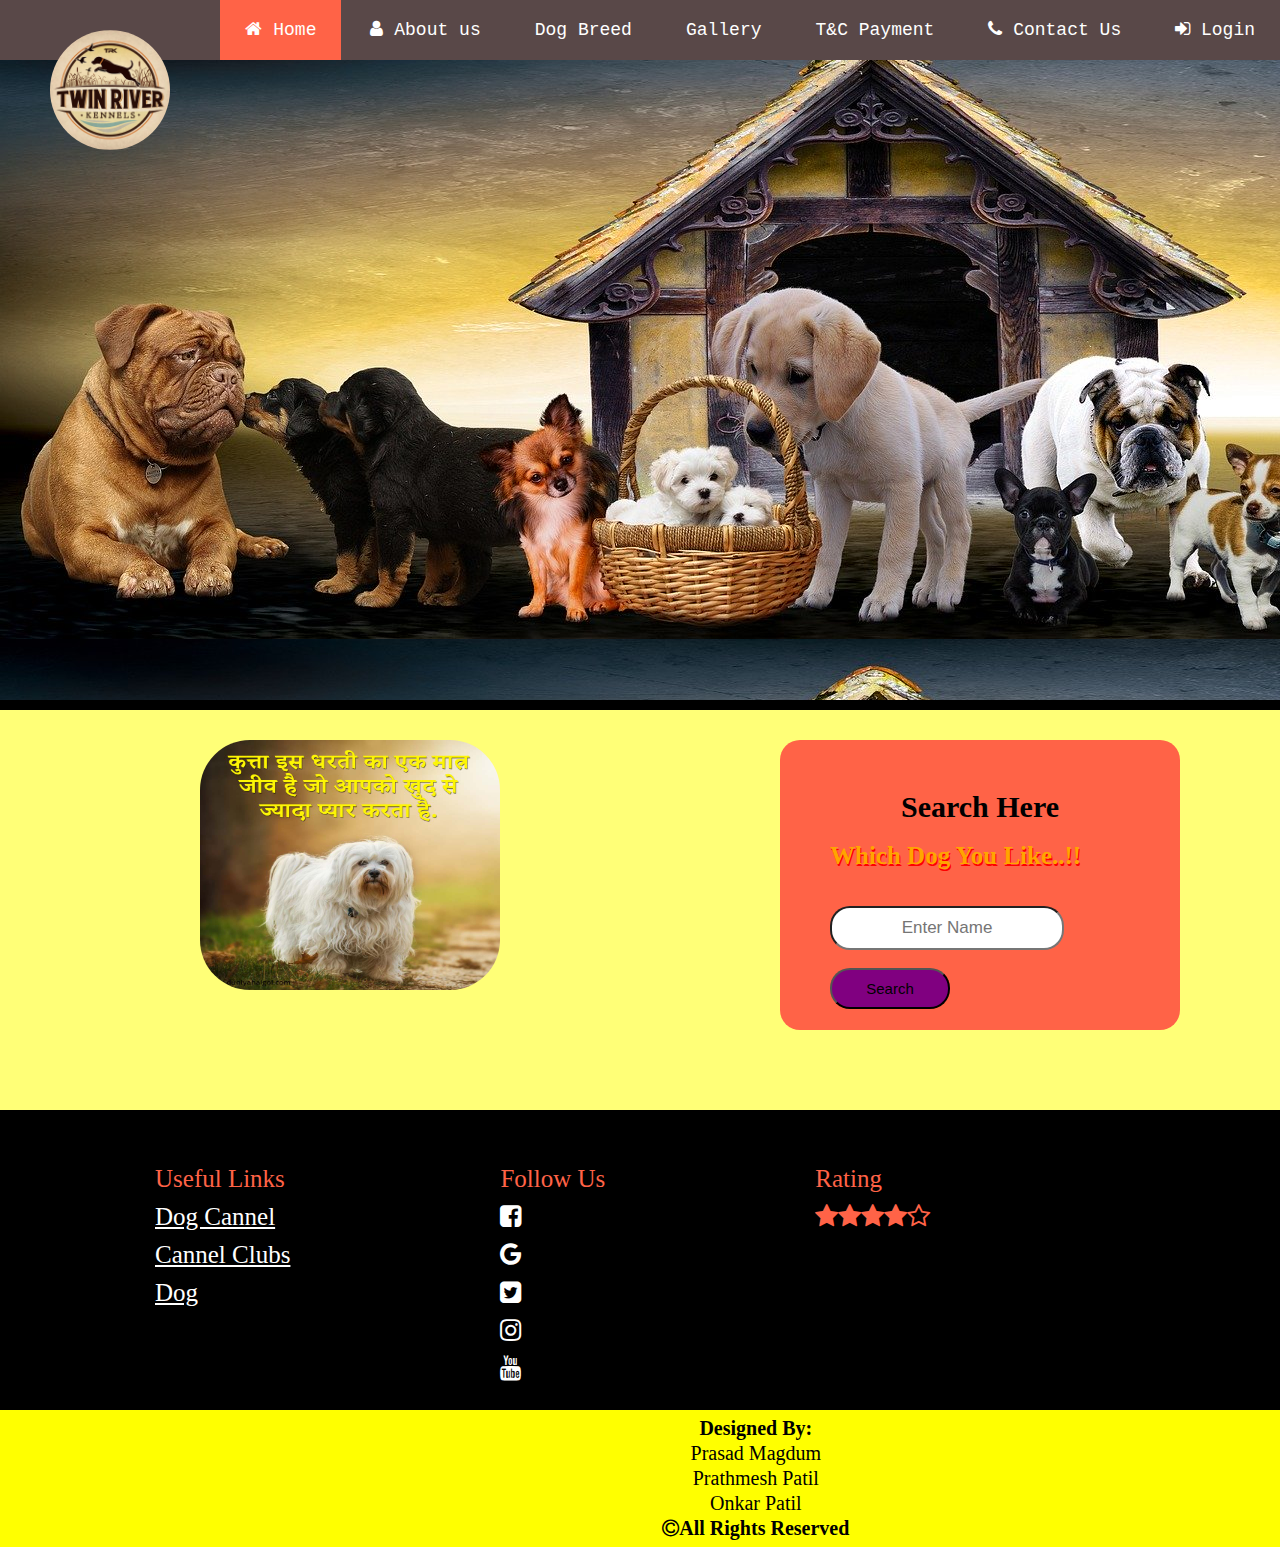
<file: index.html>
<!DOCTYPE html>
<html>
<head>
<title>Dog Kennel</title>
<meta name="viewport" content="width=device-width, initial-scale=1">
<link rel="stylesheet" type="text/css" href="homepage.css">
<link rel="stylesheet" type="text/css" href="https://stackpath.bootstrapcdn.com/font-awesome/4.7.0/css/font-awesome.min.css">
</head>
<body>
<div class="home">
<div class="navbar">
<div>
<img src="Image/logo.png" alt="logo" class="user" >
</div>
<ul>

<li class="active"><a href="index.html"><i class="fa fa-home" aria-hidden="true"></i>&nbsp;Home</a></li>
<li><a href="About Us.html"><i class="fa fa-user" aria-hidden="true"></i>&nbsp;About us</a></li>
<li><a href="#">Dog Breed</a>
<ul>
<li><a href="#">Aggressive</a></li>
<li><a href="#">Massiff</a></li>
<li><a href="#">Medium</a></li>
<li><a href="#">Gient</a></li>
<li><a href="#">Small</a></li>
<li><a href="#">Toy</a></li>
</ul>
</li>
<li><a href="Gallery.html">Gallery</a></li>
<li><a href="#">T&C Payment</a></li>
<li><a href="Contact.html"><i class="fa fa-phone" aria-hidden="true"></i>&nbsp;Contact Us</a></li>
<li><a href="Login.html"><i class="fa fa-sign-in" aria-hidden="true"></i>&nbsp;Login</a></li>
</ul>
</div>
</div>
<div class="qot">
<img src="Image/dogqot.jpg" alt="dog" width="300px" height="250px">
<div class="search">
<form>
<h2>Search Here</h2><br>
<h3>Which Dog You Like..!!</h3><br><br>
<input type="text" placeholder="Enter Name"><br><br>
<input type="submit" value="Search">
</form>
</div>
</div>
<div class="footer">
<ul>
<li>Useful Links</li>
<li><a href="https://en.wikipedia.org/wiki/Kennel">Dog Cannel</a></li>
<li><a href="https://en.wikipedia.org/wiki/List_of_kennel_clubs">Cannel Clubs</a></li>

<li><a href="https://mr.wikipedia.org/wiki/%E0%A4%95%E0%A5%81%E0%A4%A4%E0%A5%8D%E0%A4%B0%E0%A4%BE">Dog </a></li>
</ul>
<ul>
<li>Follow Us</li>
<li><a href="#"><i class="fa fa-facebook-square" aria-hidden="true"></i></a></li>
<li><a href="#"><i class="fa fa-google" aria-hidden="true"></i></a></li>
<li><a href="#"><i class="fa fa-twitter-square" aria-hidden="true"></i></a></li>
<li><a href="#"><i class="fa fa-instagram" aria-hidden="true"></i></a></li>
<li><a href="#"><i class="fa fa-youtube" aria-hidden="true"></i></a></li>
</ul>
<ul><li>Rating</li>
<li><i class="fa fa-star" aria-hidden="true"></i><i class="fa fa-star" aria-hidden="true"></i><i class="fa fa-star" aria-hidden="true"></i><i class="fa fa-star" aria-hidden="true"></i><i class="fa fa-star-o" aria-hidden="true"></i></li>
</ul>
</div>
<div class="design">
<table>
<tr>
<th>Designed By:</th></tr>
<tr><td>Prasad Magdum</td></tr>
<tr><td>Prathmesh Patil</td></tr>
<tr><td>Onkar Patil</td></tr>
<tr><th><i class="fa fa-copyright" aria-hidden="true"></i>All Rights Reserved</th></tr>
</table>
</div>
</body>
</html>
</file>
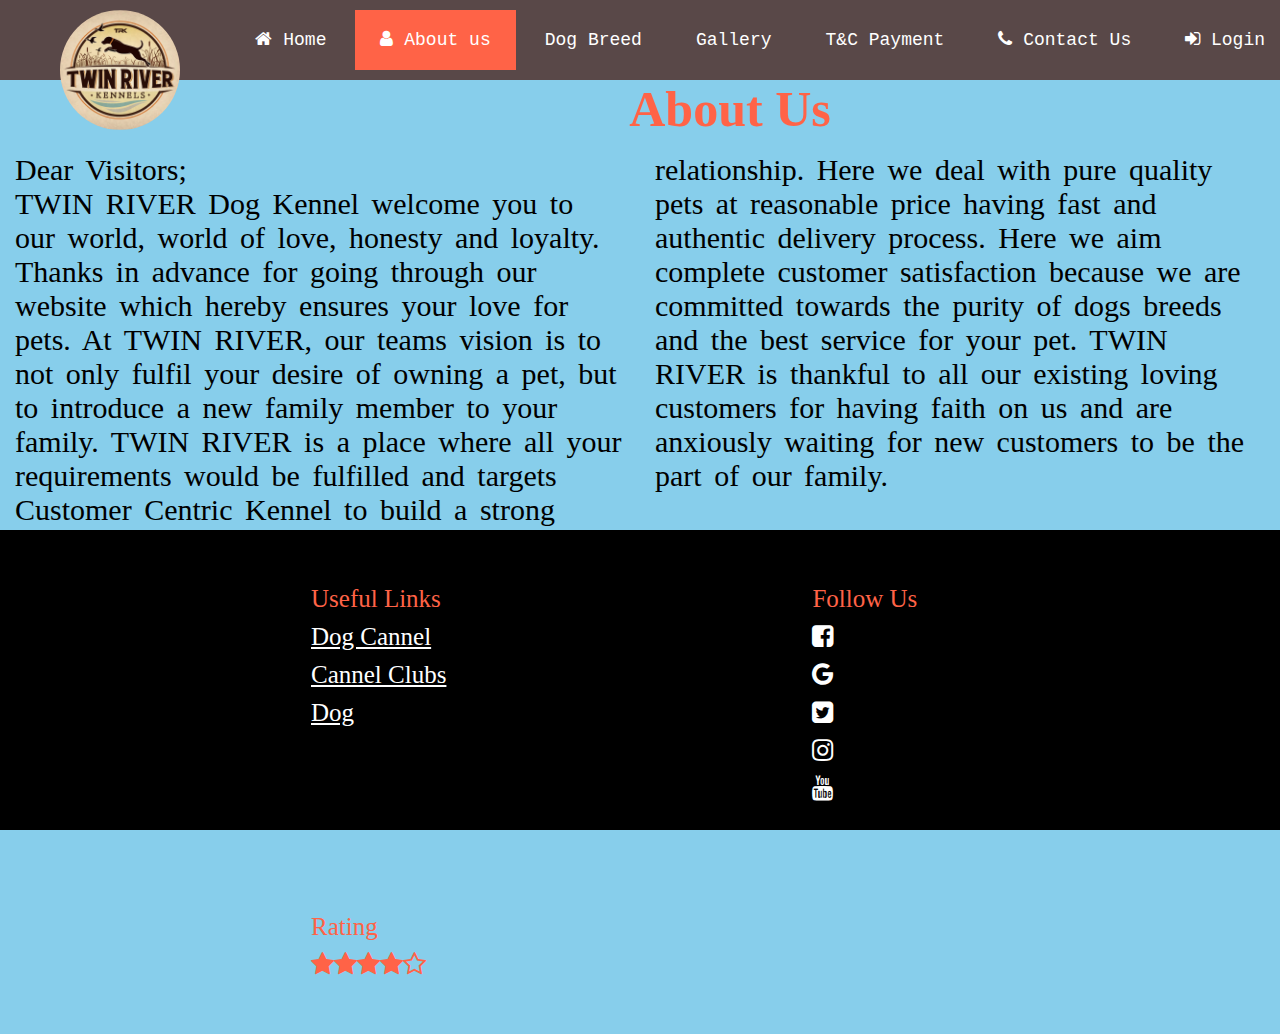
<file: About Us.html>
<!DOCTYPE>
<html>
<head>
<title>About Us</title>
<meta name="viewport" content="width=device-width, initial-scale=1">
<link rel="stylesheet" type="text/css" href="About Us.css">
<link rel="stylesheet" type="text/css" href="https://stackpath.bootstrapcdn.com/font-awesome/4.7.0/css/font-awesome.min.css">
</head>
<body>
<div class="navbar">
<div>
<img src="Image/logo.png" alt="logo" class="user" >
</div>
<ul>

<li><a href="index.html"><i class="fa fa-home" aria-hidden="true"></i>&nbsp;Home</a></li>
<li class="active"><a href="About Us.html"><i class="fa fa-user" aria-hidden="true"></i>&nbsp;About us</a></li>
<li><a href="#">Dog Breed</a>
<ul>
<li><a href="#">Aggressive</a></li>
<li><a href="#">Massiff</a></li>
<li><a href="#">Medium</a></li>
<li><a href="#">Gient</a></li>
<li><a href="#">Small</a></li>
<li><a href="#">Toy</a></li>
</ul>
</li>
<li><a href="Gallery.html">Gallery</a></li>
<li><a href="#">T&C Payment</a></li>
<li><a href="Contact.html"><i class="fa fa-phone" aria-hidden="true"></i>&nbsp;Contact Us</a></li>
<li><a href="Login.html"><i class="fa fa-sign-in" aria-hidden="true"></i>&nbsp;Login</a></li>
</ul>
</div>
<div class="about">
<h2>About Us</h2>
<p class="pp"> 
Dear Visitors;<br>
 TWIN RIVER Dog Kennel welcome you to our world, world of love, honesty and loyalty. Thanks in advance for going through our website which hereby ensures your love for pets.
At TWIN RIVER, our teams vision is to not only fulfil your desire of owning a pet, but to introduce a new family member to your family.
TWIN RIVER is a place where all your requirements would be fulfilled and targets Customer Centric Kennel to build a strong relationship. Here we deal with pure quality pets at reasonable price having fast and authentic delivery process. Here we aim complete customer satisfaction because we are committed towards the purity of dogs breeds and the best service for your pet.
TWIN RIVER is thankful to all our existing loving customers for having faith on us and are anxiously waiting for new customers to be the part of our family.

</p>
</div>
<div class="footer">
<ul>
<li>Useful Links</li>
<li><a href="https://en.wikipedia.org/wiki/Kennel">Dog Cannel</a></li>
<li><a href="https://en.wikipedia.org/wiki/List_of_kennel_clubs">Cannel Clubs</a></li>

<li><a href="https://mr.wikipedia.org/wiki/%E0%A4%95%E0%A5%81%E0%A4%A4%E0%A5%8D%E0%A4%B0%E0%A4%BE">Dog </a></li>
</ul>
<ul>
<li>Follow Us</li>
<li><a href="#"><i class="fa fa-facebook-square" aria-hidden="true"></i></a></li>
<li><a href="#"><i class="fa fa-google" aria-hidden="true"></i></a></li>
<li><a href="#"><i class="fa fa-twitter-square" aria-hidden="true"></i></a></li>
<li><a href="#"><i class="fa fa-instagram" aria-hidden="true"></i></a></li>
<li><a href="#"><i class="fa fa-youtube" aria-hidden="true"></i></a></li>
</ul>
<ul><li>Rating</li>
<li><i class="fa fa-star" aria-hidden="true"></i><i class="fa fa-star" aria-hidden="true"></i><i class="fa fa-star" aria-hidden="true"></i><i class="fa fa-star" aria-hidden="true"></i><i class="fa fa-star-o" aria-hidden="true"></i></li>
</ul>
</div>
</body>
</html>
</file>
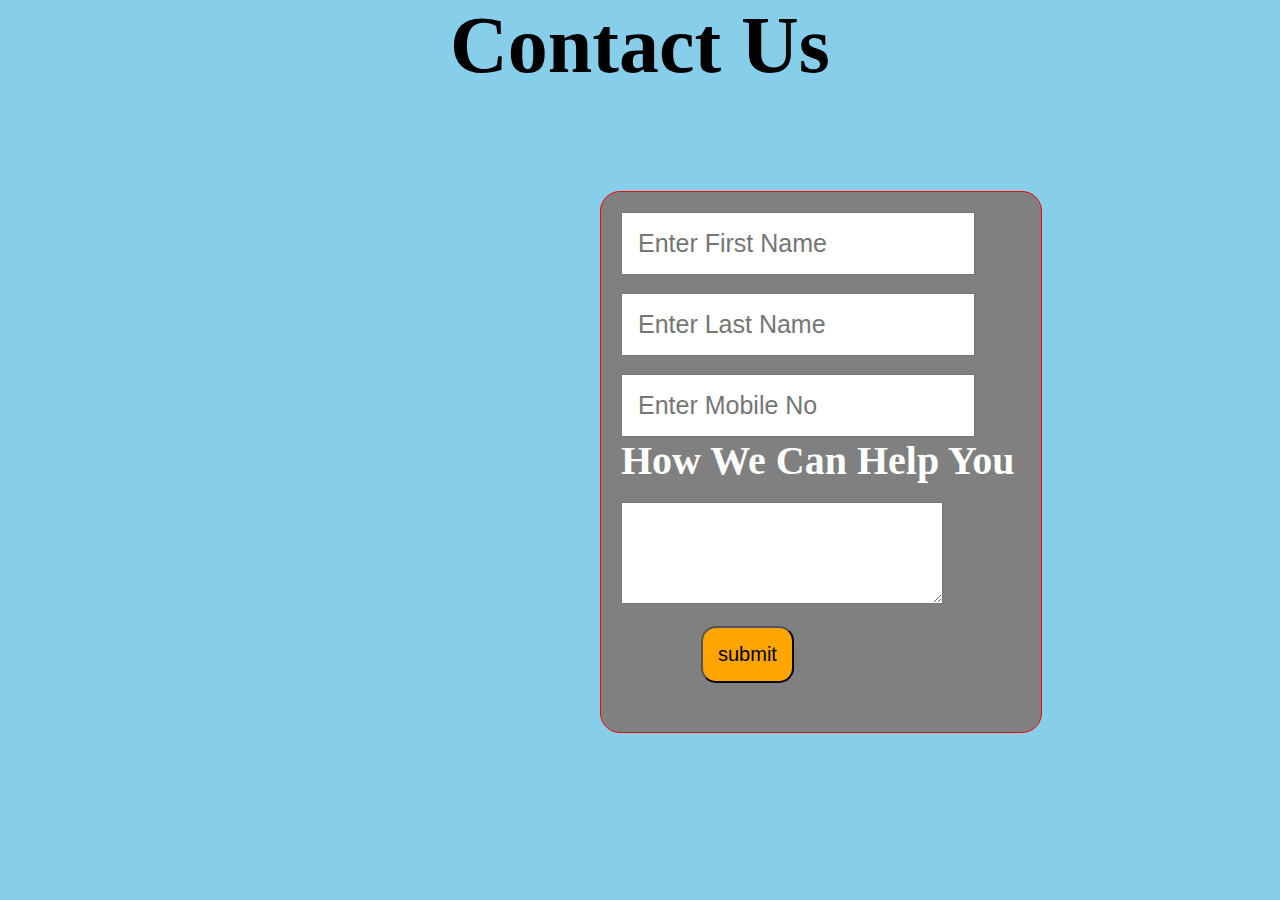
<file: Contact.html>
<!DOCTYPE html>
<html>
<head>
<title>Contact us</title>
<meta name="viewport" content="width=device-width, initial-scale=1">
<style>
*
{
padding:0px;
margin:0px;
}
body
{
	background:skyblue;
	
}
h1{text-align:center;font-size:80px;}
h2{font-size:40px;}
.navbar
{
	background:#808080;
	
	color:#fff;
	border:1px solid red;
	height:500px;
	width:400px;
	padding:20px;
	transform:translate(600px,100px);
	border-radius:20px;
}
.navbar input[type="text"]{padding:15px;font-size:25px;width:80%}
textarea{width:80%;
		height:100px;
		font-size:20px;
		}
.navbar input[type="submit"]{padding:15px;margin-left:80px;font-size:20px;border-radius:15px;background-color:orange;}
.navbar input[type="submit"]:hover{background-color:tomato;}
</style>
</head>
<body>
<h1>Contact Us</h1>
<div class="navbar">
<form action="index.html">
<input type="text" placeholder="Enter First Name"><br><br>
<input type="text" placeholder="Enter Last Name"><br><br>
<input type="text" placeholder="Enter Mobile No"><br>
<h2>How We Can Help You</h2><br>
<textarea></textarea><br><br>
<input type="submit" value="submit"> 
</form>
</div>
	
</body>
</html>
</file>
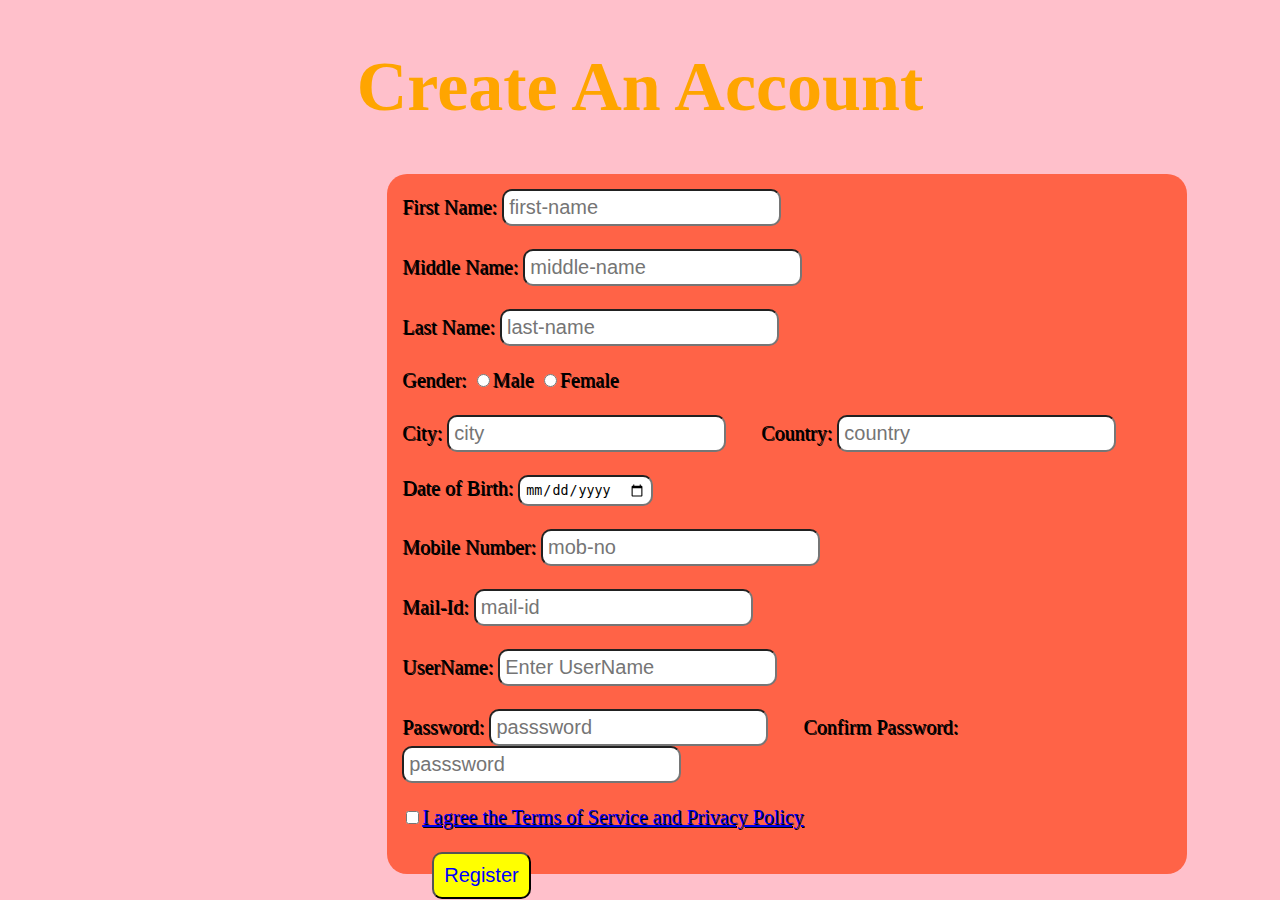
<file: createaccount.html>
<!DOCTYPE html>
<html>
<head>
<title>create account</title>
<meta name="viewport" content="width=device-width, initial-scale=1.0">
<style>
body{background-color:pink;
	}
h1{font-size:70px;text-align:center; color:orange;}
.omi{
	  width:800px;
	  height:700px;
	  position:center;
	  box-sizing:border-box;
	  color:black;
	  padding:15px;
	  margin-left:30%;
	  border-radius:20px;
	  font-size:20px;
	  text-shadow:1px 1px black;
	  background-color:tomato;
	  }
.omi input{border-radius:10px;padding:5px;}
.omi input[type="text"],input[type="password"],input[type="email"]{
		color:black;
		font-size:20px;
		background:white;
		}
.omi input[type="submit"]{padding:10px;font-size:20px;margin-left:30px;background-color:yellow;color:blue;}
.omi input[type="submit"]:hover{cursor:pointer;
				background-color:red;}		
</style>
<script type="text/javascript">
function display()
{
	window.alert("Thank You for Becoming part of  TWIN TOWER Family")
}
</script>
</head>
<body>
<h1>Create An Account</h1>
<div class="omi">
<form action="Login.html">
 First Name: <input type="text" placeholder="first-name"><br><br>
 Middle Name: <input type="text" placeholder="middle-name"><br><br>
 Last Name: <input type="text" placeholder="last-name"><br><br>
 Gender: <input type="radio" name="n1">Male
		  <input type="radio" name="n1">Female<br><br>
 City: <input type="text" placeholder="city"> &nbsp &nbsp &nbsp
 Country: <input type="text" placeholder="country"><br><br>
 Date of Birth: <input type="date" placeholder="DOB"><br><br>
 Mobile Number: <input type="text" placeholder="mob-no"><br><br>
 Mail-Id: <input type="email" placeholder="mail-id"><br><br>
 UserName: <input type="text" placeholder="Enter UserName"><br><br>
 Password: <input type="password" placeholder="passsword"> &nbsp &nbsp &nbsp
 Confirm Password:<input type="password" placeholder="passsword"><br><br>
 <input type="checkbox"><a href="#">I agree the Terms of Service and Privacy Policy</a><br><br>
 <input type="submit" value="Register" onclick="display()">
 
</div>
</body>
</html>
</file>
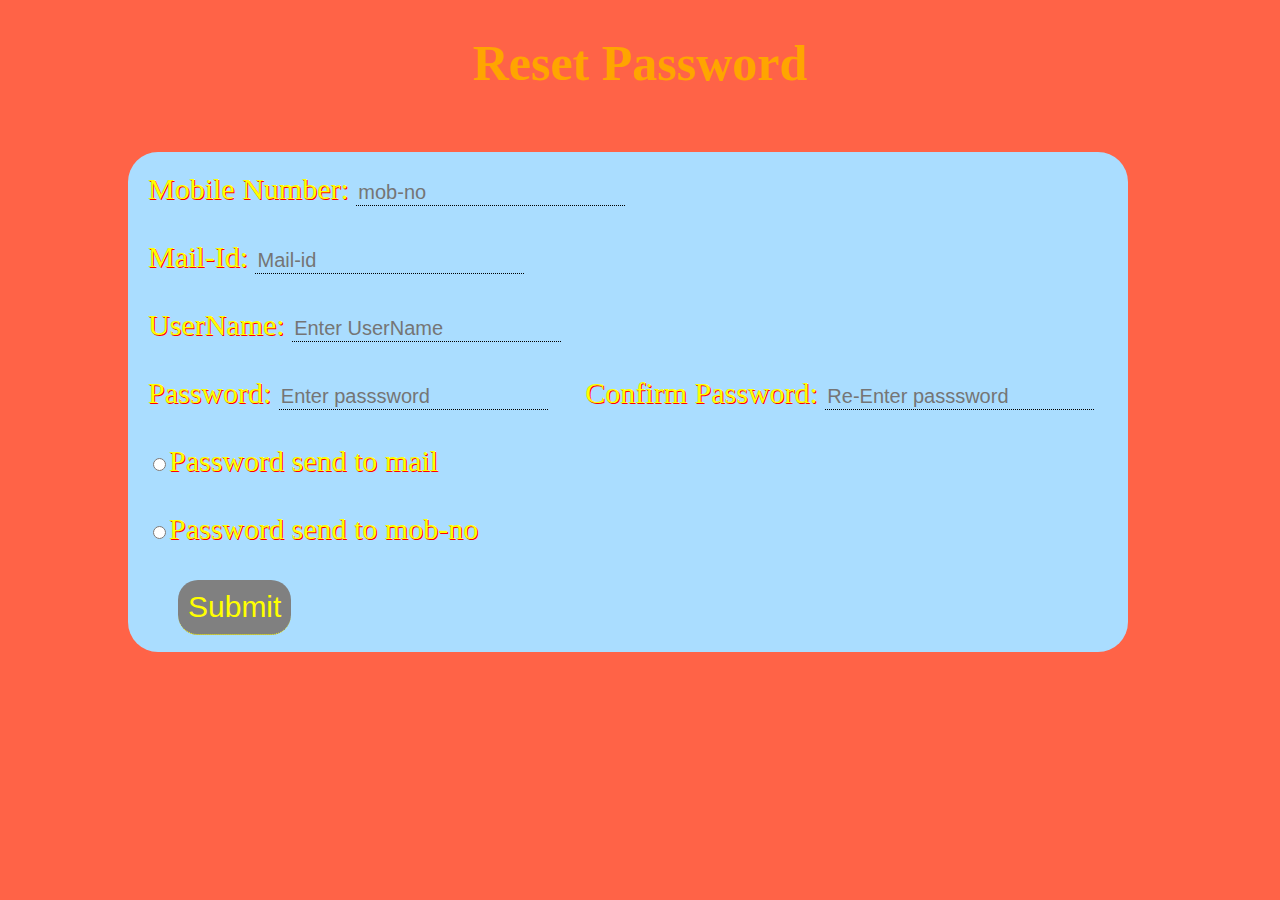
<file: forgetpass.html>
<!DOCTYPE html>
<html>
<head>
<title>create account</title>
<meta name="viewport" content="width=device-width, initial-scale=1.0">
<style>
body{background-color:tomato;background-size:cover;}
h1{font-size:50px;text-align:center; color:orange;}
.omi{
	  width:1000px;
	  height:500px;
	  position:center;
	  box-sizing:border-box;
	  color:yellow;
	  text-shadow:1px 1px red;
	  margin-left:120px;
	  padding:20px;
	  margin-top:60px;
	  font-size:30px;
	  background-color:#adf;
	  border-radius:30px;
	  }
.omi input{border:none;outline:none;font-size:20px;background:none;border-bottom:1px dotted;}
.omi input[type="text"],input[type="password"],input{type="email"}{
		color:orange;
		background:white;
		border-radius:10px;
		}	  
.omi input[type="submit"]{border-radius:20px; margin-left:30px;font-size:30px;color:yellow;background-color:gray;padding:10px;}
.omi input[type="submit"]:hover{cursor:pointer; background-color:orange;}
</style>
<script type="text/javascript">
function display()
{
	window.alert("Password Is Reset Successfully")
}
</script>
</head>
<body>
<h1>Reset Password</h1>
<div class="omi">
<form action="Login.html">
 Mobile Number: <input type="text" name="n1"placeholder="mob-no"><br><br>
 Mail-Id: <input type="email" name="n2"placeholder="Mail-id"><br><br>
 UserName: <input type="text" name="n3"placeholder="Enter UserName"><br><br>
 Password: <input type="password" name="n4"placeholder="Enter passsword"> &nbsp; &nbsp;
 Confirm Password: <input type="password" name="n5"placeholder="Re-Enter passsword"><br><br>
 <input type="radio" name="n1">Password  send to mail<br><br>
  <input type="radio" name="n1">Password send to mob-no<br><br>
 <input type="submit" value="Submit" onclick="display()">
 </form>
</div>
</body>
</html>
</file>
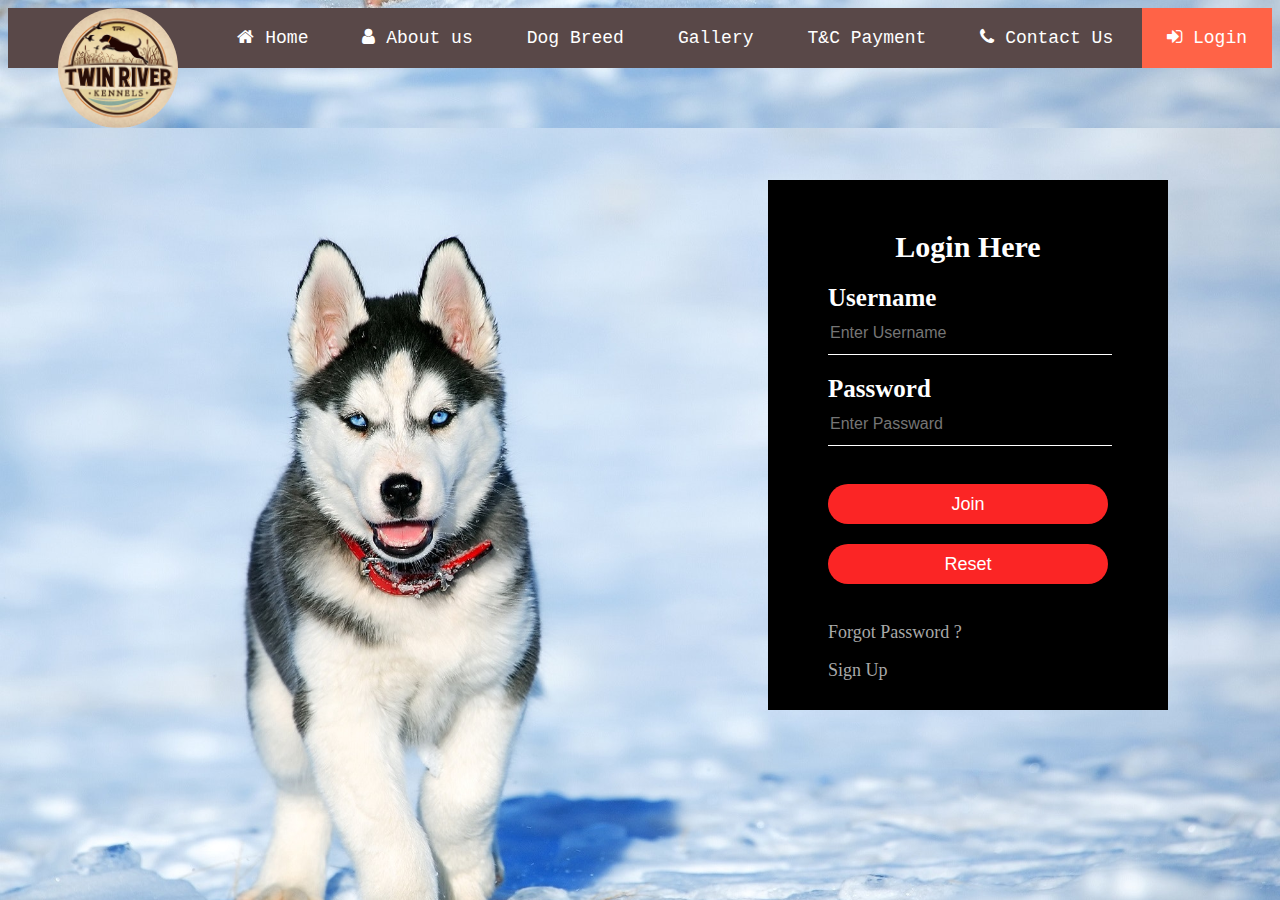
<file: Login.html>
<!DOCTYPE html>
<html>
<head>
<title>Login Page</title>
<meta name="viewport" content="width=device-width, initial-scale=1">
<link rel="stylesheet" type="text/css" href="https://stackpath.bootstrapcdn.com/font-awesome/4.7.0/css/font-awesome.min.css">
<style>
.navbar
{
	background:#594848;
	width:100%;
	height:60px;
	color:#fff;

}
.user
{
	width: 120px;
    height: 120%;
    border-radius: 50%;
	float:left;
	margin-left:50px;
}
.navbar ul
{
	margin:0;
	padding:0px;
	list-style:none;
	float :right;
	line-height:60px;
		
}
.navbar ul li
{
	display:inline-block;
	position:relative;
	
}
.navbar ul li a

{
	color:#fff;
	text-decoration:none;
	padding:25px;
	font-size:18px;
	font-family:courier;
	
	
}
.navbar ul li a:hover
{
	color:#fff;
	background-color:tomato;
	border-radius:5px;
	position:relative;
}
.active{background-color:tomato;}
.navbar ul ul{display:none;
				position:absolute;
			}
.navbar ul li:hover > ul{display:block;}

body{
	margin:1;
	padding:0;
	background-image:url(Image/login.jpg);
	background-size:cover;
	background-position:bottom;
	font-family:san-serif;
	background-repeat:no repeat;
	
	}
.loginbox{
		width:400px;
		height:530px;
		background:#000;
		top:20%;
		left:60%;
		position:absolute;
		transform:translate(-50% -50%);
		box-sizing:border-box;
		padding: 50px 60px ;
		bolder-radius:20px;
		}
.loginbox input{
	width:100%;
	margin-bottom:20px;
}
h1{
	margin:0;
	padding: 0 0 20px;
	text-align:center;
	font-size:30px;
	color:#fff;
}
p {font-size:25px;}
.loginbox p{
	margin:0;
	padding:0;
	font-weight:bold;
	color:#fff;
	}
	.loginbox input[type="text"],input[type="password"]{
	border:none;
	border-bottom:1px solid #fff;
	background:transparent;
	outline:none;
	height:40px;
	color:#fff;
	font-size:16px;
	}
	.loginbox input[type="submit"]{
	border:none;
	outline:none;
	height:40px;
	background:#fb2525;
	color:#fff;
	font-size:18px;
	border-radius:20px;
}
	.loginbox input[type="Reset"]{
	border:none;
	outline:none;
	height:40px;
	background:#fb2525;
	color:#fff;
	font-size:18px;
	border-radius:20px;
}

.loginbox input[type="submit"]:hover{
	cursor:pointer;
	background:#ffc107;
	color:#000;
}
.loginbox input[type="Reset"]:hover{
	cursor:pointer;
	background:#ffc107;
	color:#000;
}
.loginbox a{
	text-decoration:none;
	font-size:18px;
	line-height:20px;
	color:darkgrey;
}

.loginbox a:hover{	
	cursor:pointer;
	background:#ffc107;
	color:#000;
	}
</style>
</head>
<body>
<div class="navbar">
<div>
<img src="Image/logo.png" alt="logo" class="user" >
</div>
<ul>

<li><a href="index.html"><i class="fa fa-home" aria-hidden="true"></i>&nbsp;Home</a></li>
<li><a href="About Us.html"><i class="fa fa-user" aria-hidden="true"></i>&nbsp;About us</a></li>
<li><a href="#">Dog Breed</a>
<ul>
<li><a href="#">Aggressive</a></li>
<li><a href="#">Massiff</a></li>
<li><a href="#">Medium</a></li>
<li><a href="#">Gient</a></li>
<li><a href="#">Small</a></li>
<li><a href="#">Toy</a></li>
</ul>
</li>
<li><a href="Gallery.html">Gallery</a></li>
<li><a href="#">T&C Payment</a></li>
<li><a href="Contact.html"><i class="fa fa-phone" aria-hidden="true"></i>&nbsp;Contact Us</a></li>
<li class="active"><a href="Login.html"><i class="fa fa-sign-in" aria-hidden="true"></i>&nbsp;Login</a></li>
</ul>
</div>
<div class="loginbox">
<form action="homepage.html">
<h1>Login Here</h1>

<p>Username</p>
<input type="text" size="25" name="uid" placeholder="Enter Username">

<p>Password</p>
 <input type="password" size="25" name="uid" placeholder="Enter Passward"><br><br>
 
 <input type="submit" value="Join">
 <input type="Reset"><br><br>
 <a href="forgetpass.html">Forgot Password ?</a><br><br>
 <a href="createaccount.html">Sign Up</a>
</form>
</div>
</body>
</html>
</file>
<file: homepage.css>
*
{
	padding:0px;
	margin:0px;
}
body{background-color:black;}
.home{background-image:url(Image/animal.jpg);
		width:100%;
		height:700px;
		background-attachment:scroll;
	}
.navbar
{
	background:#594848;
	width:100%;
	height:60px;
	color:#fff;

}
.user
{
	width: 120px;
    height: 120%;
    border-radius: 50%;
	float:left;
	margin-left:50px;
}
.navbar ul
{
	margin:0;
	padding:0px;
	list-style:none;
	float :right;
	line-height:60px;
		
}
.navbar ul li
{
	display:inline-block;
	position:relative;
	
}
.navbar ul li a

{
	color:#fff;
	text-decoration:none;
	padding:25px;
	font-size:18px;
	font-family:courier;
	
	
}
.navbar ul li a:hover
{
	color:#fff;
	background-color:tomato;
	border-radius:5px;
	position:relative;
}
.active{background-color:tomato;}
.navbar ul ul{display:none;
				position:absolute;
			}
.navbar ul li:hover > ul{display:block;}
.qot{height:400px;
	width:100%;
	margin-top:10px;
	background-color:#ff7;
	}
.search{width:300px;
		height:190px;
		float:right;
		padding:50px;
		background-color:tomato;
		margin:30px 100px 0px 0px;
		border-radius:20px;
		}
h2{font-size:30px;text-align:center;}		
h3{color:orange;font-size:25px;text-shadow:1px 2px red;}
.search input[type="text"]{padding:10px;width:70%;font-size:17px;border-radius:20px;text-align:center;}
.search input[type="submit"]{padding:10px;width:40%;border-radius:20px;font-size:15px;background-color:purple;}
.search input[type="submit"]:hover{background-color:yellow;}
img{margin:30px 0px 0px 200px;border-radius:50px;}
.footer
{
	width:100%;
	height:300px;
	background-color:black;
}
/*.left{float:left;padding:20px;}
 .right{float:right;}*/
 .footer ul{float:left;padding:50px;margin-left:100px;list-style-type:none;color:tomato;font-size:25px;}
 .footer ul li{padding:5px;}
 ul li a{color:white;}
 .design{width:100%;
		height:auto;
		background-color:yellow;
		padding:5px;
		font-size:20px;
		text-align:center;
		}
</file>
<file: About Us.css>
*
{
	margin:0;
	padding:0;
	
}
body
{
	margin:0;
	padding:0;
	background-size:cover;
	background-position:center;
	font-family:san-serif;
	background-color:skyblue;
	
}
.navbar
{
	background:#594848;
	width:100%;
	height:60px;
	color:#fff;
	padding:10px;

}
.user
{
	width: 120px;
    height: 120%;
    border-radius: 50%;
	float:left;
	margin-left:50px;
}

.navbar ul
{
	margin:0;
	padding:0px;
	list-style:none;
	float :right;
	line-height:60px;
		
}
.navbar ul li
{
	display:inline-block;
	position:relative;
	
}
.navbar ul li a

{
	color:#fff;
	text-decoration:none;
	padding:25px;
	font-size:18px;
	font-family:courier;
	
	
}
.navbar ul li a:hover
{
	color:#fff;
	background-color:tomato;
	border-radius:5px;
	position:relative;
}
.active{background-color:tomato;}
.navbar ul ul{display:none;
				position:absolute;
			}
.navbar ul li:hover > ul{display:block;}

.user
{
	width: 120px;
    height: 120px;
    border-radius: 50%;
	float:left;
	margin-left:50px;
}

.omi{padding-top:20px;}

.user1
{
	width:100%;
}
h2{text-align:center;
	font-size:50px;
	color:tomato;
	
	}
.about{width:100%;
		height:50%;
		}
.pp{column-count:2;
	color:black;
	font-size:30px;
	padding:15px;
	word-spacing:5px;
	}
.footer
{
	width:100%;
	height:300px;
	background-color:black;
}

 .footer ul{float:left;padding:50px;margin-left:20%;list-style-type:none;color:tomato;font-size:25px;}
 .footer ul li{padding:5px;}
 ul li a{color:white;}
</file>
